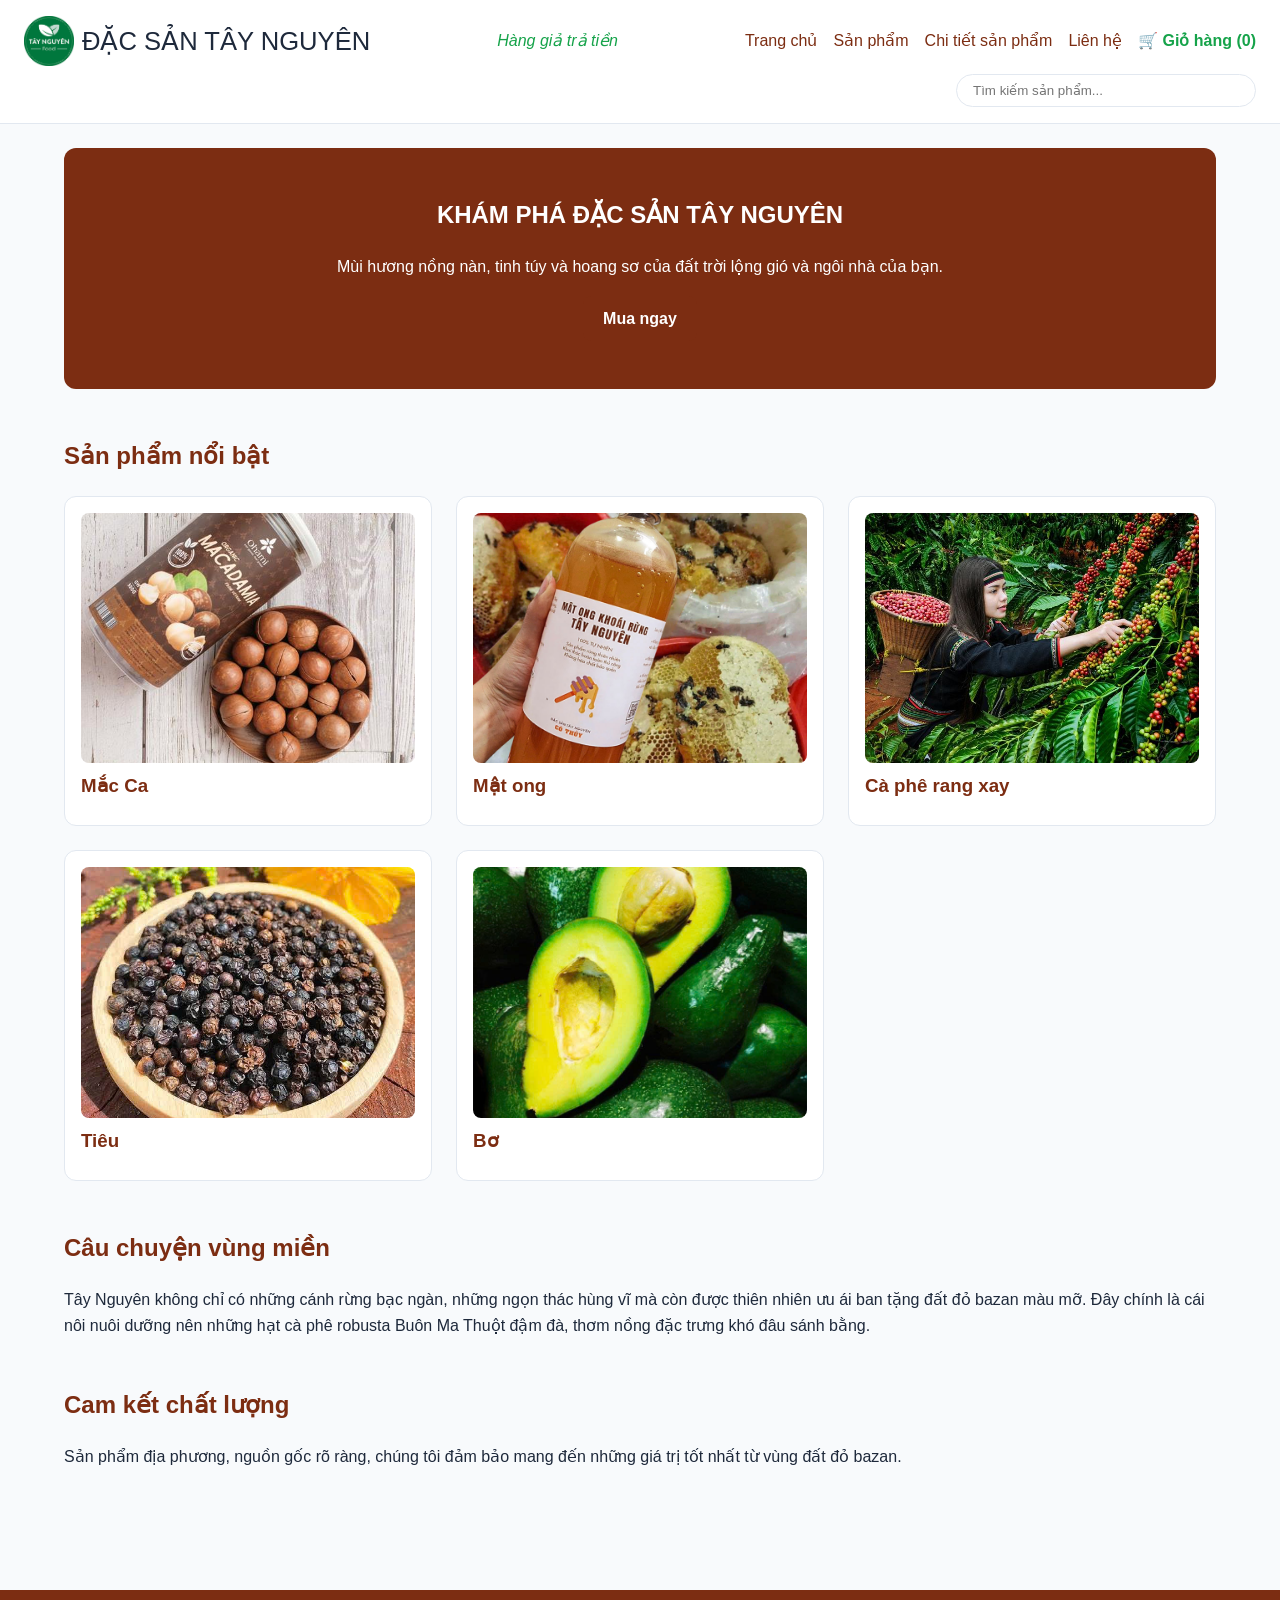
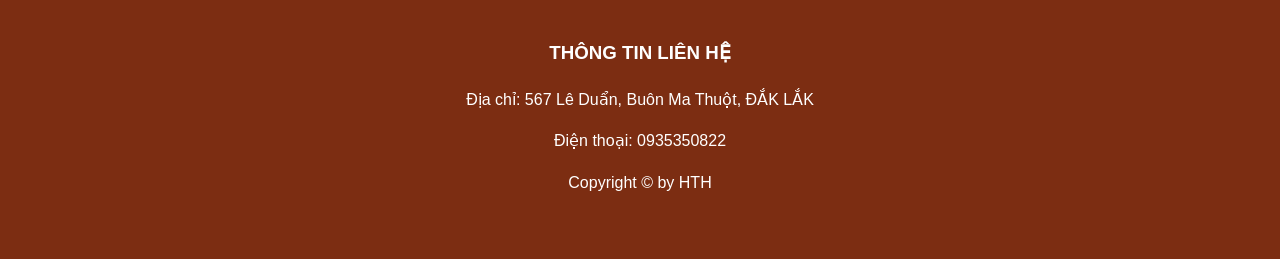
<file: dac-san-tay-nguyen/index.html>
<!doctype html>
<html lang="vi">
  <head>
    <meta charset="UTF-8" />
    <meta name="viewport" content="width=device-width, initial-scale=1.0" />
    <title>ĐẮKLẮK - Đặc sản Tây Nguyên</title>
    <meta
      name="description"
      content="Khám phá đặc sản Tây Nguyên, mùi hương nồng nàn, tinh túy và hoang sơ."
    />
    <!-- Đã sửa: Thêm dấu đóng thẻ và trỏ đúng vào thư mục css/ theo cấu trúc -->
    <link rel="stylesheet" href="../css/style.css" />
  </head>
  <body>
    <header>
      <div class="logo">
        <img src="../images/logo.png" alt="Logo Đặc sản Tây Nguyên" />
        <span>ĐẶC SẢN TÂY NGUYÊN</span>
      </div>
      <p class="slogan">Hàng giả trả tiền</p>

      <nav>
        <ul>
          <li><a href="index.html">Trang chủ</a></li>
          <li><a href="products.html">Sản phẩm</a></li>
          <li><a href="product-detail.html">Chi tiết sản phẩm</a></li>
          <li><a href="contact.html">Liên hệ</a></li>
          <!-- Giỏ hàng mới thêm -->
          <li>
            <a
              href="contact.html"
              style="color: var(--color-secondary); font-weight: bold"
            >
              🛒 Giỏ hàng (<span id="cart-count">0</span>)
            </a>
          </li>
        </ul>
      </nav>

      <!-- Thanh tìm kiếm mới đặt trên Header -->
      <div class="nav-search">
        <input
          type="text"
          id="search-input"
          placeholder="Tìm kiếm sản phẩm..."
        />
      </div>
    </header>

    <!-- Đã sửa: Xóa 1 thẻ <main> bị dư -->
    <main>
      <!-- 1. Banner -->
      <section class="banner">
        <div class="banner-content">
          <h2>KHÁM PHÁ ĐẶC SẢN TÂY NGUYÊN</h2>
          <p>
            Mùi hương nồng nàn, tinh túy và hoang sơ của đất trời lộng gió và
            ngôi nhà của bạn.
          </p>
          <!-- Đã sửa: trỏ nút Mua ngay về đúng trang danh sách sản phẩm -->
          <a href="products.html" class="btn">Mua ngay</a>
        </div>
      </section>

      <!-- 2. Sản phẩm nổi bật -->
      <section id="featured-products" class="featured-products">
        <h2>Sản phẩm nổi bật</h2>
        <div class="product-list">
          <article class="product-card">
            <img
              src="../images/mac-ca-tay-nguyen.jpg"
              alt="Mắc Ca Tây Nguyên"
            />
            <h3>Mắc Ca</h3>
          </article>

          <article class="product-card">
            <img
              src="../images/mat-ong-rung-tay-nguyen.jpg"
              alt="Mật ong rừng"
            />
            <h3>Mật ong</h3>
          </article>

          <article class="product-card">
            <img
              src="../images/ca-phe-buon-ma-thuot.jpg"
              alt="Cà phê Buôn Ma Thuột"
            />
            <h3>Cà phê rang xay</h3>
          </article>

          <article class="product-card">
            <img src="../images/tieu-dak-nong.jpg" alt="Tiêu Đắk Nông" />
            <h3>Tiêu</h3>
          </article>

          <article class="product-card">
            <img src="../images/bo-sap-dak-lak.jpg" alt="Bơ sáp Đắk Lắk" />
            <h3>Bơ</h3>
          </article>
        </div>
      </section>

      <!-- 3. Câu chuyện vùng miền -->
      <section class="cautruyenvungmien">
        <h2>Câu chuyện vùng miền</h2>
        <p>
          Tây Nguyên không chỉ có những cánh rừng bạc ngàn, những ngọn thác hùng
          vĩ mà còn được thiên nhiên ưu ái ban tặng đất đỏ bazan màu mỡ. Đây
          chính là cái nôi nuôi dưỡng nên những hạt cà phê robusta Buôn Ma Thuột
          đậm đà, thơm nồng đặc trưng khó đâu sánh bằng.
        </p>
      </section>

      <!-- 4. Cam kết chất lượng -->
      <section class="camketchatluong">
        <h2>Cam kết chất lượng</h2>
        <p>
          Sản phẩm địa phương, nguồn gốc rõ ràng, chúng tôi đảm bảo mang đến
          những giá trị tốt nhất từ vùng đất đỏ bazan.
        </p>
      </section>
    </main>

    <footer>
      <div class="contact-info">
        <h3>THÔNG TIN LIÊN HỆ</h3>
        <p>Địa chỉ: 567 Lê Duẩn, Buôn Ma Thuột, ĐẮK LẮK</p>
        <p>Điện thoại: 0935350822</p>
      </div>
      <p class="copyright">Copyright &copy; by HTH</p>
    </footer>
    <script src="../js/main.js"></script>
  </body>
</html>
</file>
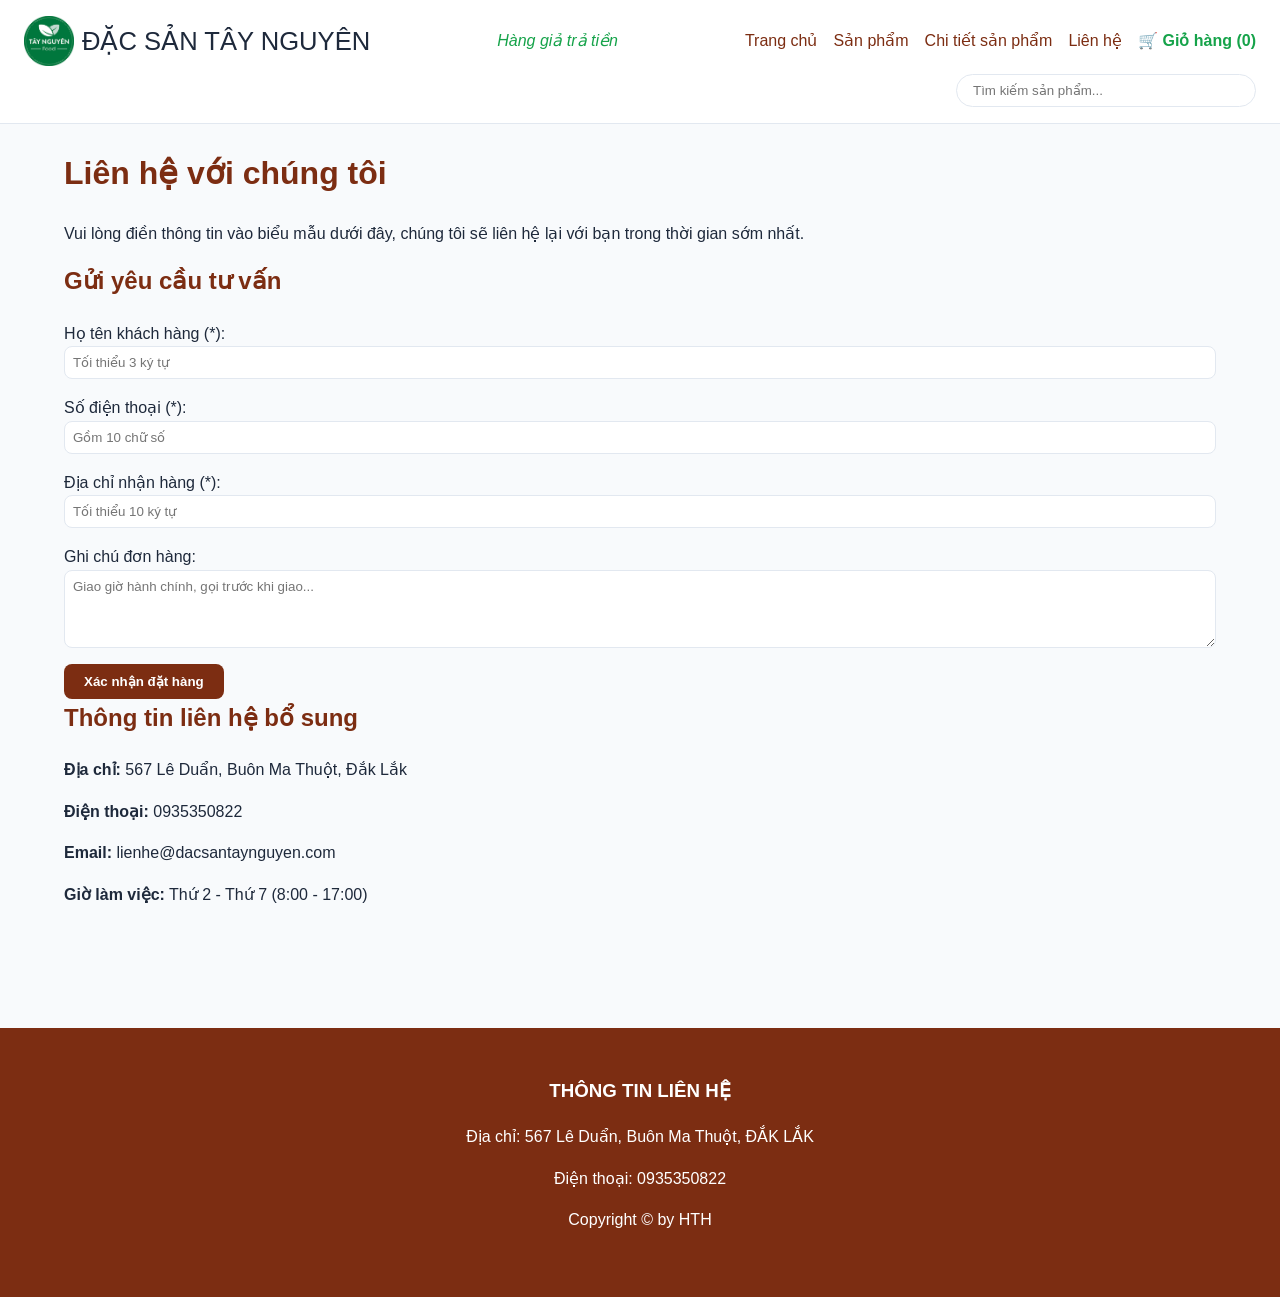
<file: dac-san-tay-nguyen/contact.html>
<!doctype html>
<html lang="vi">
  <head>
    <meta charset="UTF-8" />
    <meta name="viewport" content="width=device-width, initial-scale=1.0" />
    <title>Liên hệ - ĐẮKLẮK</title>
    <meta
      name="description"
      content="Liên hệ với Đặc sản Tây Nguyên để được tư vấn, đặt hàng và giải đáp mọi thắc mắc."
    />
    <link rel="stylesheet" href="../css/style.css" />
  </head>
  <body>
    <!-- Header -->
    <header>
      <div class="logo">
        <img src="../images/logo.png" alt="Logo Đặc sản Tây Nguyên" />
        <span>ĐẶC SẢN TÂY NGUYÊN</span>
      </div>
      <p class="slogan">Hàng giả trả tiền</p>

      <nav>
        <ul>
          <li><a href="index.html">Trang chủ</a></li>
          <li><a href="products.html">Sản phẩm</a></li>
          <li><a href="product-detail.html">Chi tiết sản phẩm</a></li>
          <li><a href="contact.html">Liên hệ</a></li>
          <!-- Giỏ hàng mới thêm -->
          <li>
            <a
              href="contact.html"
              style="color: var(--color-secondary); font-weight: bold"
            >
              🛒 Giỏ hàng (<span id="cart-count">0</span>)
            </a>
          </li>
        </ul>
      </nav>

      <!-- Thanh tìm kiếm mới đặt trên Header -->
      <div class="nav-search">
        <input
          type="text"
          id="search-input"
          placeholder="Tìm kiếm sản phẩm..."
        />
      </div>
    </header>

    <!-- Nội dung chính -->
    <main>
      <!-- Tiêu đề và mô tả ngắn -->
      <header class="page-header">
        <h1>Liên hệ với chúng tôi</h1>
        <p>
          Vui lòng điền thông tin vào biểu mẫu dưới đây, chúng tôi sẽ liên hệ
          lại với bạn trong thời gian sớm nhất.
        </p>
      </header>

      <section class="contact-container">
        <!-- Form liên hệ -->
        <div class="contact-form-wrapper">
          <h2>Gửi yêu cầu tư vấn</h2>
          <form id="order-form" class="contact-form">
            <!-- Nhóm: Họ tên -->
            <div class="form-group">
              <label for="customer-name">Họ tên khách hàng (*):</label>
              <input
                type="text"
                id="customer-name"
                placeholder="Tối thiểu 3 ký tự"
              />
            </div>

            <!-- Nhóm: Điện thoại -->
            <div class="form-group">
              <label for="phone">Số điện thoại (*):</label>
              <input type="text" id="phone" placeholder="Gồm 10 chữ số" />
            </div>

            <!-- Nhóm: Địa chỉ -->
            <div class="form-group">
              <label for="address">Địa chỉ nhận hàng (*):</label>
              <input
                type="text"
                id="address"
                placeholder="Tối thiểu 10 ký tự"
              />
            </div>

            <!-- Nhóm: Ghi chú -->
            <div class="form-group">
              <label for="note">Ghi chú đơn hàng:</label>
              <textarea
                id="note"
                rows="4"
                placeholder="Giao giờ hành chính, gọi trước khi giao..."
              ></textarea>
            </div>

            <button type="submit" class="btn-submit">Xác nhận đặt hàng</button>
          </form>
        </div>

        <!-- Thông tin liên hệ bổ sung -->
        <aside class="contact-details">
          <h2>Thông tin liên hệ bổ sung</h2>
          <p><strong>Địa chỉ:</strong> 567 Lê Duẩn, Buôn Ma Thuột, Đắk Lắk</p>
          <p><strong>Điện thoại:</strong> 0935350822</p>
          <p><strong>Email:</strong> lienhe@dacsantaynguyen.com</p>
          <p><strong>Giờ làm việc:</strong> Thứ 2 - Thứ 7 (8:00 - 17:00)</p>
        </aside>
      </section>
    </main>

    <!-- Footer đồng nhất -->
    <footer>
      <div class="contact-info">
        <h3>THÔNG TIN LIÊN HỆ</h3>
        <p>Địa chỉ: 567 Lê Duẩn, Buôn Ma Thuột, ĐẮK LẮK</p>
        <p>Điện thoại: 0935350822</p>
      </div>
      <p class="copyright">Copyright &copy; by HTH</p>
    </footer>
    <script src="../js/main.js"></script>
  </body>
</html>
</file>
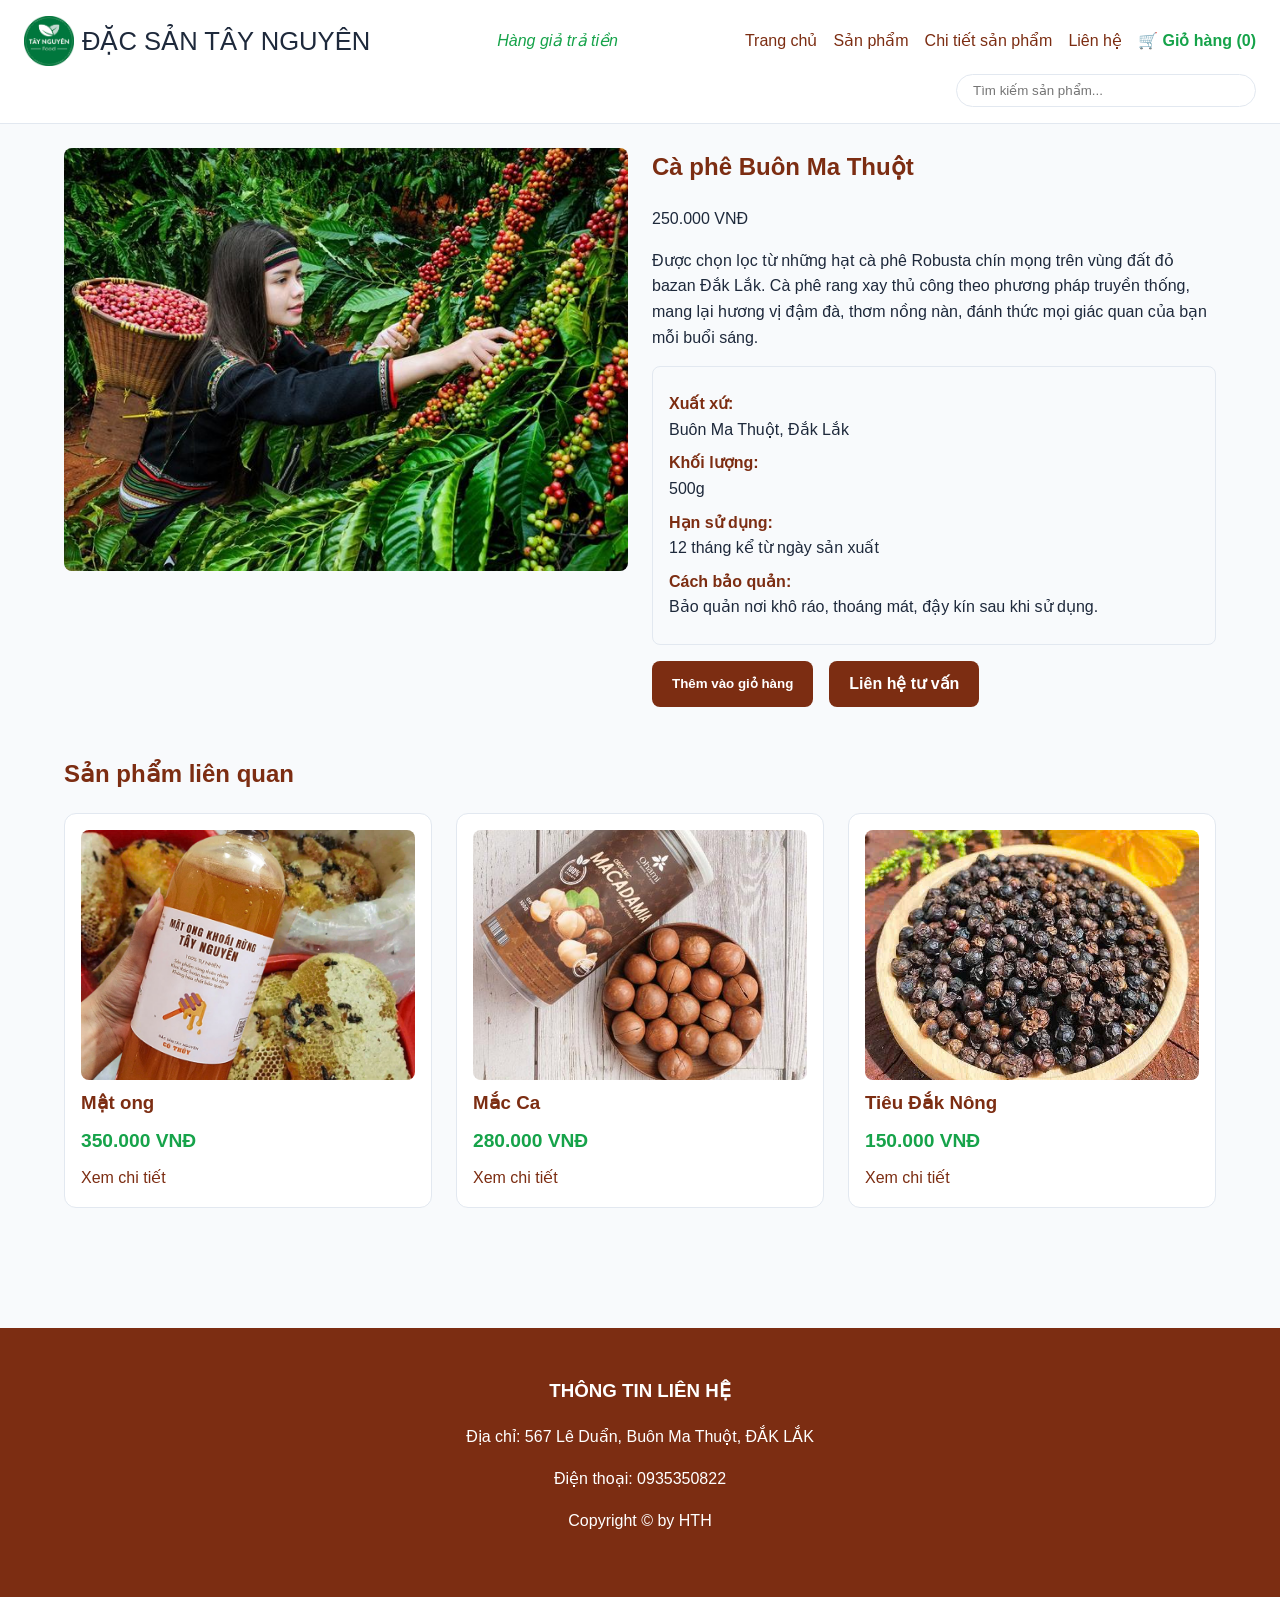
<file: dac-san-tay-nguyen/product-detail.html>
<!doctype html>
<html lang="vi">
  <head>
    <meta charset="UTF-8" />
    <meta name="viewport" content="width=device-width, initial-scale=1.0" />
    <title>Cà phê Buôn Ma Thuột - ĐẮKLẮK</title>
    <meta
      name="description"
      content="Chi tiết sản phẩm Cà phê Buôn Ma Thuột, rang xay nguyên chất, đậm đà hương vị Tây Nguyên."
    />
    <link rel="stylesheet" href="../css/style.css" />
  </head>
  <body>
    <!-- Header -->
    <header>
      <div class="logo">
        <img src="../images/logo.png" alt="Logo Đặc sản Tây Nguyên" />
        <span>ĐẶC SẢN TÂY NGUYÊN</span>
      </div>
      <p class="slogan">Hàng giả trả tiền</p>

      <nav>
        <ul>
          <li><a href="index.html">Trang chủ</a></li>
          <li><a href="products.html">Sản phẩm</a></li>
          <li><a href="product-detail.html">Chi tiết sản phẩm</a></li>
          <li><a href="contact.html">Liên hệ</a></li>
          <!-- Giỏ hàng mới thêm -->
          <li>
            <a
              href="contact.html"
              style="color: var(--color-secondary); font-weight: bold"
            >
              🛒 Giỏ hàng (<span id="cart-count">0</span>)
            </a>
          </li>
        </ul>
      </nav>

      <!-- Thanh tìm kiếm mới đặt trên Header -->
      <div class="nav-search">
        <input
          type="text"
          id="search-input"
          placeholder="Tìm kiếm sản phẩm..."
        />
      </div>
    </header>

    <!-- Nội dung chính -->
    <main>
      <!-- Phần 1: Chi tiết sản phẩm chính -->
      <section class="product-detail-section">
        <div class="product-image">
          <!-- Hình ảnh sản phẩm có thuộc tính alt -->
          <img
            src="../images/ca-phe-buon-ma-thuot.jpg"
            alt="Hình ảnh chi tiết Cà phê Buôn Ma Thuột"
          />
        </div>

        <div class="product-info">
          <!-- Tiêu đề sản phẩm dùng thẻ h1 -->
          <h1>Cà phê Buôn Ma Thuột</h1>

          <!-- Thông tin giá bán -->
          <p class="price">250.000 VNĐ</p>

          <!-- Mô tả chi tiết sản phẩm -->
          <p class="description">
            Được chọn lọc từ những hạt cà phê Robusta chín mọng trên vùng đất đỏ
            bazan Đắk Lắk. Cà phê rang xay thủ công theo phương pháp truyền
            thống, mang lại hương vị đậm đà, thơm nồng nàn, đánh thức mọi giác
            quan của bạn mỗi buổi sáng.
          </p>

          <!-- Danh sách thông tin sản phẩm bắt buộc dùng thẻ <dl> -->
          <dl class="product-specs">
            <dt>Xuất xứ:</dt>
            <dd>Buôn Ma Thuột, Đắk Lắk</dd>

            <dt>Khối lượng:</dt>
            <dd>500g</dd>

            <dt>Hạn sử dụng:</dt>
            <dd>12 tháng kể từ ngày sản xuất</dd>

            <dt>Cách bảo quản:</dt>
            <dd>Bảo quản nơi khô ráo, thoáng mát, đậy kín sau khi sử dụng.</dd>
          </dl>

          <!-- Nhóm nút hành động -->
          <div class="action-buttons">
            <button type="button" class="btn-add-cart" data-id="1">
              Thêm vào giỏ hàng
            </button>
            <!-- Liên hệ tư vấn dùng thẻ a để chuyển hướng sang trang contact -->
            <a href="contact.html" class="btn-contact">Liên hệ tư vấn</a>
          </div>
        </div>
      </section>

      <!-- Phần 2: Khu vực sản phẩm liên quan -->
      <section class="related-products">
        <h2>Sản phẩm liên quan</h2>
        <div class="product-list">
          <!-- Dùng lại thẻ article cho sản phẩm như yêu cầu -->
          <article class="product-card">
            <img
              src="../images/mat-ong-rung-tay-nguyen.jpg"
              alt="Mật ong rừng"
            />
            <h3>Mật ong</h3>
            <p class="price">350.000 VNĐ</p>
            <a href="product-detail.html">Xem chi tiết</a>
          </article>

          <article class="product-card">
            <img
              src="../images/mac-ca-tay-nguyen.jpg"
              alt="Mắc Ca Tây Nguyên"
            />
            <h3>Mắc Ca</h3>
            <p class="price">280.000 VNĐ</p>
            <a href="product-detail.html">Xem chi tiết</a>
          </article>

          <article class="product-card">
            <img src="../images/tieu-dak-nong.jpg" alt="Tiêu Đắk Nông" />
            <h3>Tiêu Đắk Nông</h3>
            <p class="price">150.000 VNĐ</p>
            <a href="product-detail.html">Xem chi tiết</a>
          </article>
        </div>
      </section>
    </main>

    <!-- Footer đồng nhất -->
    <footer>
      <div class="contact-info">
        <h3>THÔNG TIN LIÊN HỆ</h3>
        <p>Địa chỉ: 567 Lê Duẩn, Buôn Ma Thuột, ĐẮK LẮK</p>
        <p>Điện thoại: 0935350822</p>
      </div>
      <p class="copyright">Copyright &copy; by HTH</p>
    </footer>
    <script src="../js/main.js"></script>
  </body>
</html>
</file>
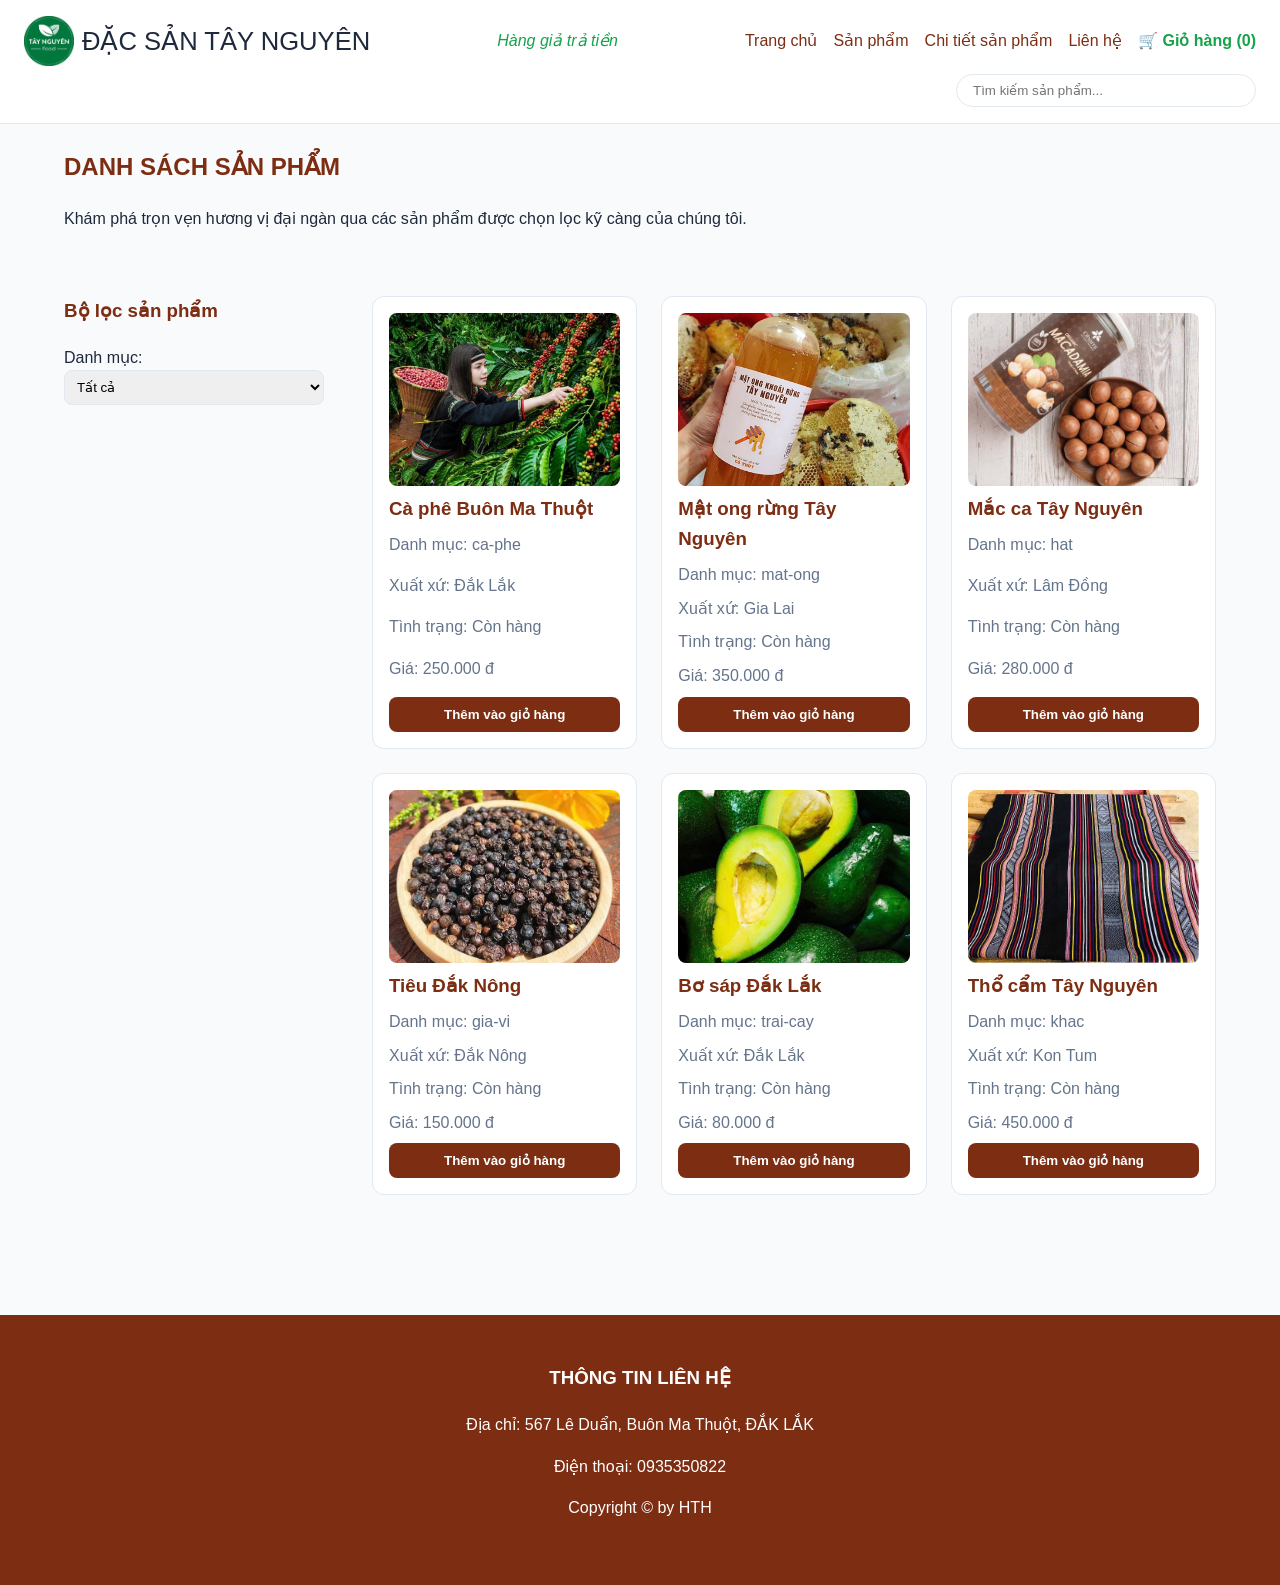
<file: dac-san-tay-nguyen/products.html>
<!doctype html>
<html lang="vi">
  <head>
    <meta charset="UTF-8" />
    <meta name="viewport" content="width=device-width, initial-scale=1.0" />
    <title>Sản phẩm - ĐẮKLẮK</title>
    <meta
      name="description"
      content="Danh sách các mặt hàng đặc sản Tây Nguyên chất lượng cao, cam kết hàng giả trả tiền."
    />
    <link rel="stylesheet" href="../css/style.css" />
  </head>
  <body>
    <!-- Header -->
    <header>
      <div class="logo">
        <img src="../images/logo.png" alt="Logo Đặc sản Tây Nguyên" />
        <span>ĐẶC SẢN TÂY NGUYÊN</span>
      </div>
      <p class="slogan">Hàng giả trả tiền</p>

      <nav>
        <ul>
          <li><a href="index.html">Trang chủ</a></li>
          <li><a href="products.html">Sản phẩm</a></li>
          <li><a href="product-detail.html">Chi tiết sản phẩm</a></li>
          <li><a href="contact.html">Liên hệ</a></li>
          <!-- Giỏ hàng mới thêm -->
          <li>
            <a
              href="contact.html"
              style="color: var(--color-secondary); font-weight: bold"
            >
              🛒 Giỏ hàng (<span id="cart-count">0</span>)
            </a>
          </li>
        </ul>
      </nav>

      <!-- Thanh tìm kiếm mới đặt trên Header -->
      <div class="nav-search">
        <input
          type="text"
          id="search-input"
          placeholder="Tìm kiếm sản phẩm..."
        />
      </div>
    </header>

    <main class="products-layout">
      <!-- Tiêu đề trang và mô tả ngắn -->
      <header class="page-header">
        <h2>DANH SÁCH SẢN PHẨM</h2>
        <p>
          Khám phá trọn vẹn hương vị đại ngàn qua các sản phẩm được chọn lọc kỹ
          càng của chúng tôi.
        </p>
      </header>

      <!-- Bộ lọc sản phẩm bằng thẻ aside  -->
      <!-- Bộ lọc sản phẩm (Chỉ còn chức năng lọc danh mục) -->
      <aside class="product-filter">
        <h3>Bộ lọc sản phẩm</h3>
        <form action="#" method="GET" id="filter-form">
          <div class="form-group">
            <label for="category-filter">Danh mục:</label>
            <select id="category-filter">
              <option value="all">Tất cả</option>
              <option value="ca-phe">Cà phê</option>
              <option value="mat-ong">Mật ong</option>
              <option value="hat">Mắc ca</option>
              <option value="gia-vi">Tiêu & Gia vị</option>
              <option value="trai-cay">Trái cây</option>
              <option value="khac">Khác</option>
            </select>
          </div>
        </form>
      </aside>

      <!-- Danh sách ít nhất 6 sản phẩm dùng thẻ article -->
      <section class="product-grid" id="product-list"></section>
    </main>

    <!-- Footer đồng nhất với trang chủ -->
    <footer>
      <div class="contact-info">
        <h3>THÔNG TIN LIÊN HỆ</h3>
        <p>Địa chỉ: 567 Lê Duẩn, Buôn Ma Thuột, ĐẮK LẮK</p>
        <p>Điện thoại: 0935350822</p>
      </div>
      <p class="copyright">Copyright &copy; by HTH</p>
    </footer>
    <script src="../js/main.js"></script>
  </body>
</html>
</file>
<file: css/style.css>
/* =========================================
   a. CSS NỀN TẢNG (Biến hệ thống)
   ========================================= */
:root {
  --color-primary: #7c2d12;
  --color-secondary: #16a34a;
  --color-background: #f8fafc;
  --color-surface: #ffffff;
  --color-text: #1e293b;
  --color-muted: #64748b;
  --color-border: #e2e8f0;
  --radius-md: 8px;
  --radius-lg: 12px;
  --space-sm: 8px;
  --space-md: 16px;
  --space-lg: 24px;
  --space-xl: 48px;
}

/* =========================================
   b. ĐỊNH DẠNG CƠ BẢN (Reset & Typography)
   ========================================= */
*,
*::before,
*::after {
  box-sizing: border-box; /* Bắt buộc theo yêu cầu */
}

body {
  margin: 0;
  font-family: Arial, sans-serif;
  background-color: var(--color-background);
  color: var(--color-text);
  line-height: 1.6;
  overflow-x: hidden;
}

h1,
h2,
h3,
h4,
h5,
h6 {
  color: var(--color-primary);
  margin-top: 0;
}

img {
  max-width: 100%;
  height: auto;
  display: block;
  border-radius: var(--radius-md);
}

a {
  color: var(--color-primary);
  text-decoration: none;
}

a:hover {
  text-decoration: underline;
}

/* =========================================
   c. FLEXBOX (Căn chỉnh Header, Nav, Nút, Form)
   ========================================= */
/* Header & Menu điều hướng */
header {
  background-color: var(--color-surface);
  padding: var(--space-md) var(--space-lg);
  border-bottom: 1px solid var(--color-border);
  display: flex;
  flex-direction: column;
  align-items: center;
  gap: var(--space-sm);
}

.logo {
  display: flex;
  align-items: center;
  gap: var(--space-sm);
}

.logo img {
  width: 50px;
  height: 50px;
  object-fit: cover;
  flex: 0 0 50px;
}

.logo h1,
.logo span {
  margin: 0;
  font-size: clamp(1.1rem, 4vw, 1.6rem);
  line-height: 1.2;
}

.slogan {
  margin: 0;
  font-style: italic;
  color: var(--color-secondary);
}

nav ul {
  list-style: none;
  padding: 0;
  margin: 0;
  display: flex;
  flex-wrap: wrap;
  gap: var(--space-md);
  justify-content: center;
}

nav a {
  display: block;
  padding: 4px 0;
  white-space: nowrap;
}

/* Định dạng Nút bấm & Nhóm nút (Flexbox) */
button,
.btn,
.btn-add-cart,
.btn-contact,
.btn-submit {
  display: inline-block;
  background-color: var(--color-primary);
  color: var(--color-surface);
  border: none;
  padding: 10px 20px;
  border-radius: var(--radius-md);
  cursor: pointer;
  font-weight: bold;
  text-align: center;
  /* Transition cho nút bấm không dùng "all" */
  transition:
    background-color 0.3s ease,
    transform 0.2s ease;
}

.action-buttons {
  display: flex; /* Dùng flexbox cho nhóm nút */
  gap: var(--space-md);
  flex-wrap: wrap;
  margin-top: var(--space-md);
}

button:hover,
button:focus,
.btn:hover,
.btn-add-cart:hover,
.btn-contact:hover {
  background-color: #5c200c;
  transform: translateY(-2px);
  text-decoration: none;
}

/* Form (Nhóm trường nhập liệu dùng Flexbox) */
.form-group {
  display: flex;
  flex-direction: column;
  margin-bottom: var(--space-md);
}

input,
select,
textarea {
  padding: var(--space-sm);
  border: 1px solid var(--color-border);
  border-radius: var(--radius-md);
  font-family: inherit;
  /* Hiệu ứng focus cho form */
  transition:
    border-color 0.2s ease,
    box-shadow 0.2s ease;
}

input:focus,
select:focus,
textarea:focus {
  outline: none;
  border-color: var(--color-secondary);
  box-shadow: 0 0 0 3px rgba(22, 163, 74, 0.2);
}

/* Nội dung trong thẻ sản phẩm (Flexbox) */
.product-card {
  background-color: var(--color-surface);
  border: 1px solid var(--color-border);
  border-radius: var(--radius-lg);
  padding: var(--space-md);
  display: flex;
  flex-direction: column;
  /* Transition nhẹ khi hover hoặc focus-within */
  transition:
    transform 0.3s ease,
    box-shadow 0.3s ease;
}

.product-card:hover,
.product-card:focus-within {
  transform: translateY(-5px);
  box-shadow: 0 8px 16px rgba(0, 0, 0, 0.1);
}

.product-card h3 {
  margin: var(--space-sm) 0;
}

.product-card p {
  flex-grow: 1; /* Tự động đẩy nút/link xuống đáy thẻ */
  color: var(--color-muted);
  margin: 0 0 var(--space-sm) 0;
}

.product-card .price {
  color: var(--color-secondary);
  font-weight: bold;
  font-size: 1.2rem;
  flex-grow: 0;
}

.product-card img {
  width: 100%;
  aspect-ratio: 4 / 3;
  object-fit: cover;
}

/* =========================================
   d & e. GRID LAYOUT VÀ MOBILE-FIRST
   ========================================= */
main {
  padding: clamp(var(--space-md), 4vw, var(--space-lg));
  max-width: 1200px;
  margin: 0 auto;
}

section {
  margin-bottom: var(--space-xl);
}

/* Mặc định trên Mobile: Tất cả Grid đều 1 cột (1fr) */
.product-grid,
.product-list {
  display: grid;
  grid-template-columns: 1fr;
  gap: var(--space-lg);
}

.products-layout {
  display: grid;
  grid-template-columns: 1fr;
  gap: var(--space-lg);
}

.page-header {
  display: block;
  padding: 0;
  border: 0;
  background: transparent;
}

.page-header h2 {
  overflow-wrap: anywhere;
}

.product-filter {
  min-width: 0;
}

.product-detail-section {
  display: grid;
  grid-template-columns: 1fr;
  gap: var(--space-lg);
}

.product-image img {
  width: 100%;
  aspect-ratio: 4 / 3;
  object-fit: cover;
}

/* Responsive cho Tablet/Desktop */
@media (min-width: 900px) {
  /* Header dàn ngang ngang */
  header {
    flex-direction: row;
    justify-content: space-between;
  }

  /* Layout trang sản phẩm có sidebar: Bộ lọc 260px, Danh sách chiếm phần còn lại */
  .products-layout {
    grid-template-columns: 260px 1fr;
    gap: var(--space-xl);
  }

  .page-header {
    grid-column: 1 / -1;
  }

  /* Danh sách sản phẩm: 3 cột */
  .product-grid,
  .product-list {
    grid-template-columns: repeat(3, 1fr);
  }

  /* Layout trang chi tiết: 2 cột (Ảnh 1 bên, Info 1 bên) */
  .product-detail-section {
    grid-template-columns: 1fr 1fr;
  }
}

@media (max-width: 899px) {
  header {
    padding-inline: var(--space-md);
  }

  .logo {
    max-width: 100%;
  }

  nav {
    width: 100%;
  }

  nav ul {
    gap: 4px var(--space-md);
  }

  .action-buttons > * {
    flex: 1 1 220px;
  }
}

@media (max-width: 480px) {
  .logo h1,
  .logo span {
    font-size: 1rem;
  }

  nav ul {
    gap: 2px 12px;
    font-size: 0.95rem;
  }

  .banner {
    padding: var(--space-lg) var(--space-md);
  }
}

/* =========================================
   CÁC THÀNH PHẦN KHÁC & ANIMATION
   ========================================= */
/* Hero Section (Có animation) */
.banner {
  background-color: var(--color-primary);
  color: var(--color-surface);
  text-align: center;
  padding: var(--space-xl) var(--space-lg);
  border-radius: var(--radius-lg);
  animation: fadeUp 0.8s ease-out; /* Bắt buộc có animation keyframes */
}

.banner h2 {
  color: var(--color-surface);
}

/* Định dạng thẻ dl của trang chi tiết */
.product-specs {
  background: var(--color-background);
  padding: var(--space-md);
  border-radius: var(--radius-md);
  border: 1px solid var(--color-border);
}

.product-specs dt {
  font-weight: bold;
  color: var(--color-primary);
  margin-top: var(--space-sm);
}

.product-specs dd {
  margin-left: 0;
  margin-bottom: var(--space-sm);
  color: var(--color-text);
}

/* Footer */
footer {
  background-color: var(--color-primary);
  color: var(--color-surface);
  text-align: center;
  padding: var(--space-xl) var(--space-lg);
  margin-top: var(--space-xl);
}

footer h3 {
  color: var(--color-surface);
}

/* Khai báo hiệu ứng Keyframes */
@keyframes fadeUp {
  from {
    opacity: 0;
    transform: translateY(20px);
  }
  to {
    opacity: 1;
    transform: translateY(0);
  }
}

/* Xử lý chuyển động cho người nhạy cảm (prefers-reduced-motion) */
@media (prefers-reduced-motion: reduce) {
  *,
  *::before,
  *::after {
    animation-duration: 0.01ms !important;
    animation-iteration-count: 1 !important;
    transition-duration: 0.01ms !important;
    scroll-behavior: auto !important;
  }
}
/* Trang trí thanh tìm kiếm trên Header */
.nav-search {
  margin-top: var(--space-md);
  width: 100%;
  max-width: 300px; /* Giới hạn độ dài để không bị tràn */
}

.nav-search input {
  width: 100%;
  border-radius: 20px; /* Bo tròn giống Google cho đẹp */
  padding: 8px 16px;
  border: 1px solid var(--color-border);
}

/* Kéo thanh tìm kiếm lên ngang hàng với menu khi ở trên máy tính */
@media (min-width: 900px) {
  header {
    flex-wrap: wrap; /* Cho phép rớt dòng nếu thiếu chỗ */
  }
  .nav-search {
    margin-top: 0;
    margin-left: auto; /* Tự động đẩy thanh tìm kiếm sang góc phải */
  }
}
</file>
